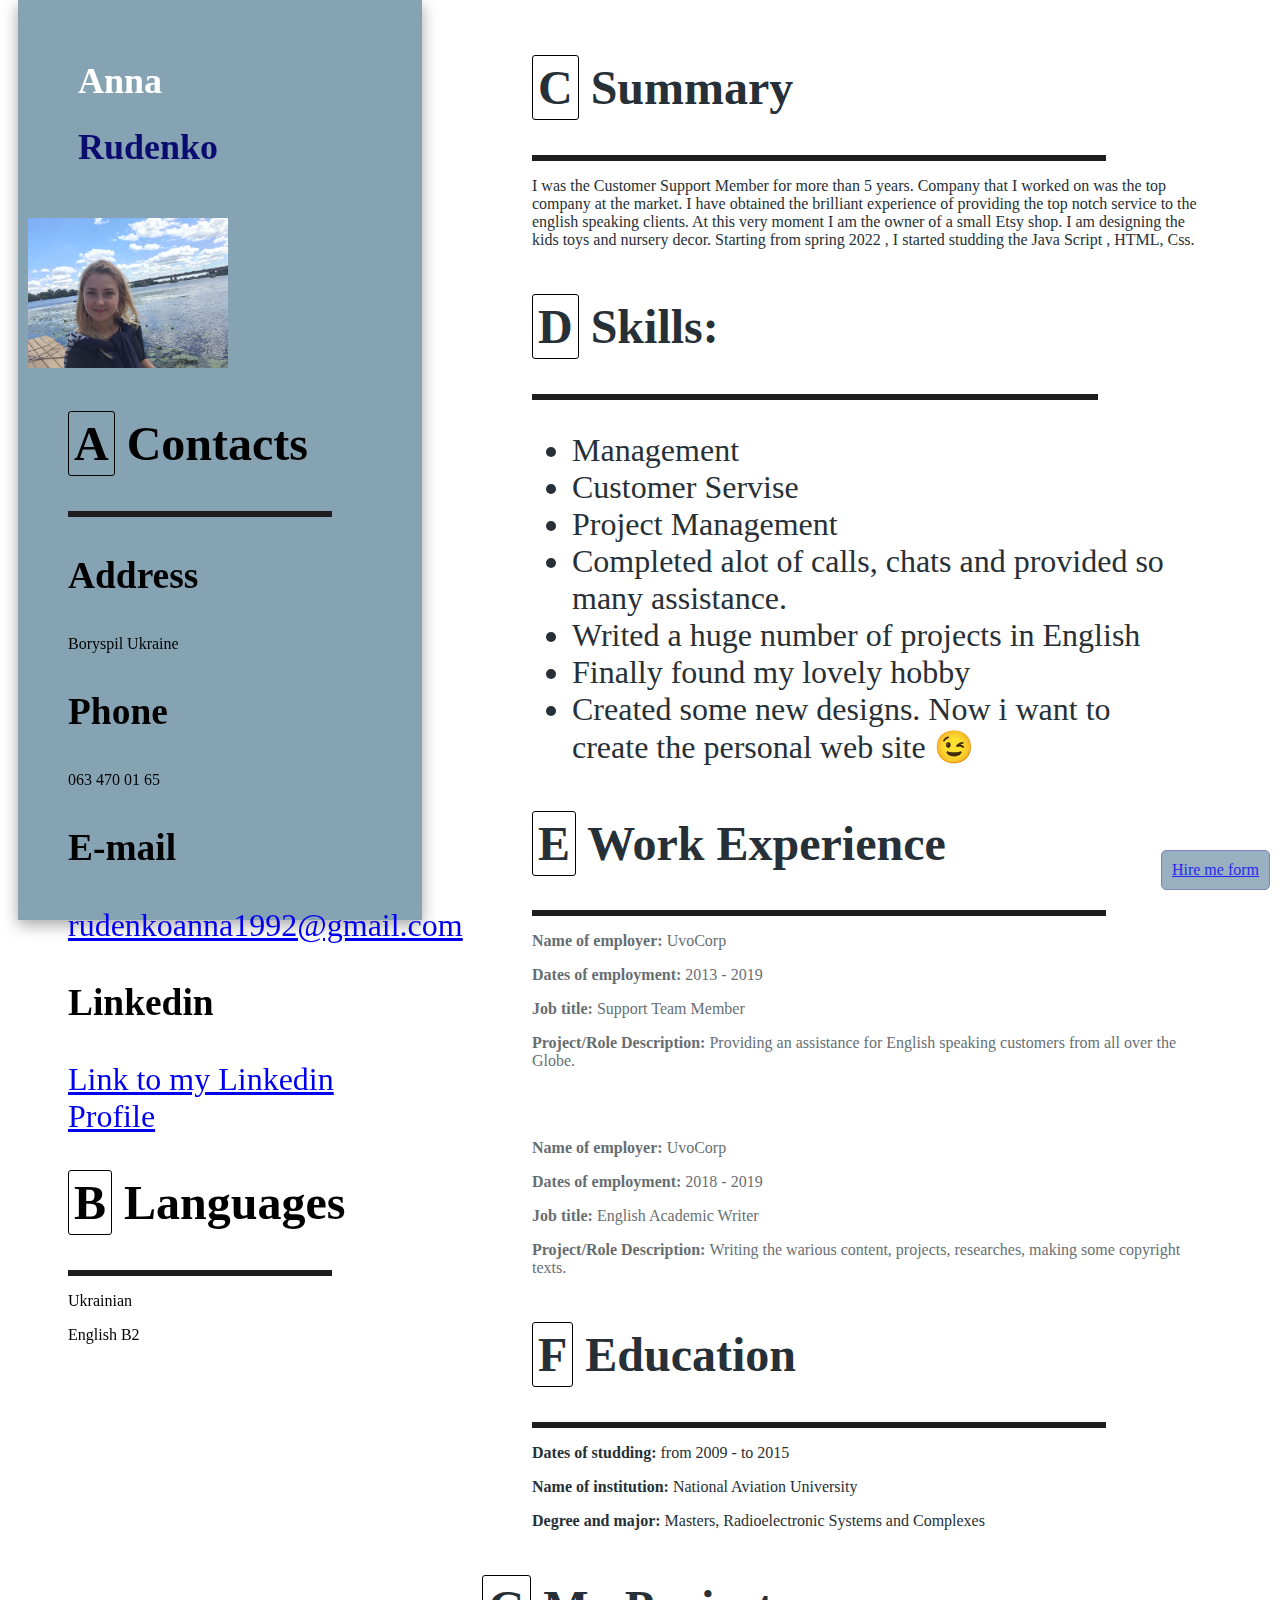
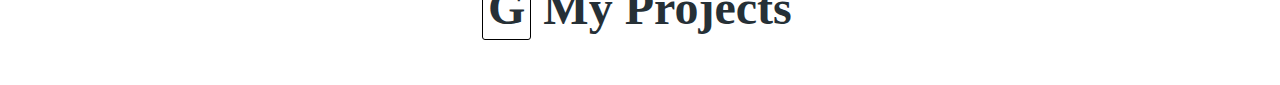
<file: index.html>
<!DOCTYPE html>
<html lang="en">
  <head>
    <meta charset="UTF-8" />
    <meta http-equiv="X-UA-Compatible" content="IE=edge" />
    <meta name="viewport" content="width=device-width, initial-scale=1.0" />
    <link rel="stylesheet" href="style.css" />
    <script src="./script.js"></script>

    <title>Document</title>
  </head>
  <body>
    <div class="main-theme">
      <div class="wrapper">
        <div class="sidebar">
          <div class="name">
            <h1 id="name">Anna</h1>
            <h1 id="surname">Rudenko</h1>
          </div>

          <img
            class="photo"
            src="/images/profile.JPG"
            alt="picture of me"
            width="200"
            onclick="toggleAnimation(this)"
          />
          <div class="minor">
            <section id="a" class="s">
              <h2><span class="navigationLetter">A</span> Contacts</h2>
            </section>
            <hr />

            <h3>Address</h3>
            <p>Boryspil Ukraine</p>

            <h3>Phone</h3>
            <p>063 470 01 65</p>

            <h3>E-mail</h3>
            <a href="mailto: rudenkoanna1992@gmail.com"
              >rudenkoanna1992@gmail.com</a
            >

            <h3>Linkedin</h3>
            <a
              href="https://www.linkedin.com/in/anna-rudenko-543540127/?original_referer="
            >
              Link to my Linkedin Profile
            </a>
            <div class="languages">
              <section id="b" class="s">
                <h2><span class="navigationLetter">B</span> Languages</h2>
              </section>

              <hr />
              <p>Ukrainian</p>
              <p>English B2</p>
            </div>
          </div>
        </div>
        <div class="main">
          <div class="summary">
            <section id="c" class="s">
              <h2><span class="navigationLetter">C</span> Summary</h2>
            </section>

            <hr />
            <p>
              I was the Customer Support Member for more than 5 years. Company
              that I worked on was the top company at the market. I have
              obtained the brilliant experience of providing the top notch
              service to the english speaking clients. At this very moment I am
              the owner of a small Etsy shop. I am designing the kids toys and
              nursery decor. Starting from spring 2022 , I started studding the
              Java Script , HTML, Css.
            </p>
          </div>
          <div class="skills">
            <section id="d" class="s">
              <h2><span class="navigationLetter">D</span> Skills:</h2>
            </section>

            <hr />
            <ul>
              <li>Management</li>
              <li>Customer Servise</li>
              <li>Project Management</li>
              <li>
                Completed alot of calls, chats and provided so many assistance.
              </li>
              <li>Writed a huge number of projects in English</li>
              <li>Finally found my lovely hobby</li>
              <li>
                Created some new designs. Now i want to create the personal web
                site 😉
              </li>
            </ul>
          </div>
          <div class="experience">
            <section id="e" class="s">
              <h2><span class="navigationLetter">E</span> Work Experience</h2>
            </section>

            <hr />
            <p><strong> Name of employer: </strong> UvoCorp</p>
            <p><strong> Dates of employment: </strong> 2013 - 2019</p>
            <p><strong> Job title: </strong> Support Team Member</p>
            <p>
              <strong> Project/Role Description: </strong> Providing an
              assistance for English speaking customers from all over the Globe.
            </p>
            <br />
            <p><strong> Name of employer: </strong> UvoCorp</p>
            <p><strong> Dates of employment: </strong> 2018 - 2019</p>
            <p><strong> Job title: </strong> English Academic Writer</p>
            <p>
              <strong> Project/Role Description: </strong> Writing the warious
              content, projects, researches, making some copyright texts.
            </p>
          </div>
          <div class="education">
            <section id="f" class="s">
              <h2><span class="navigationLetter">F</span> Education</h2>
            </section>

            <hr />
            <p><strong> Dates of studding: </strong> from 2009 - to 2015</p>
            <p>
              <strong> Name of institution: </strong> National Aviation
              University
            </p>
            <p>
              <strong> Degree and major: </strong> Masters, Radioelectronic
              Systems and Complexes
            </p>
          </div>
          <section id="projects-section">
            <section id="g" class="s">
              <h2><span class="navigationLetter">G</span> My Projects</h2>
              <ul id="projects-list"></ul>
            </section>
          </section>
        </div>
      </div>
      <footer>
        <a class="formpage" href="hire-me.html"> Hire me form </a>
      </footer>
    </div>
  </body>
</html>
</file>
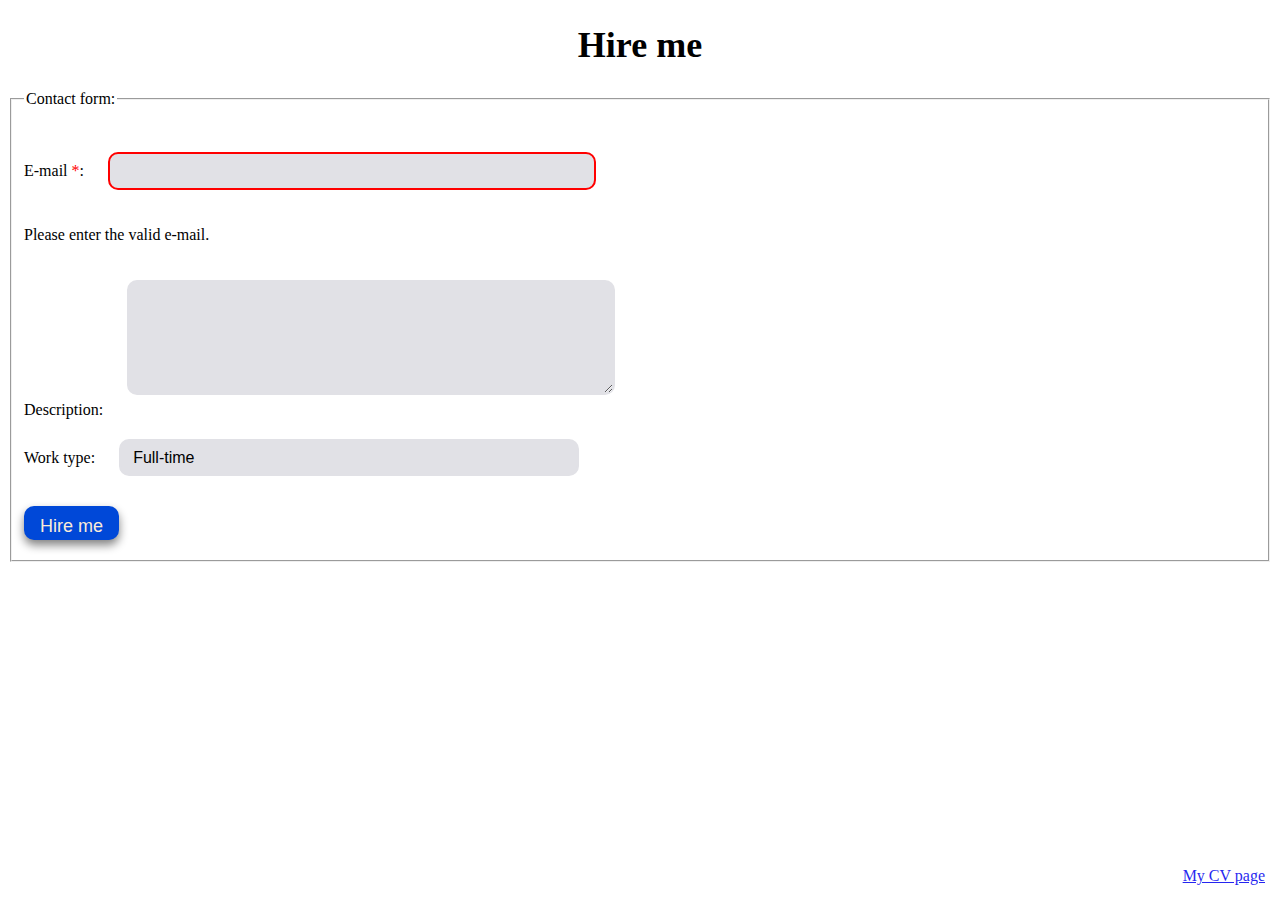
<file: form.html>
<!DOCTYPE html>
<html lang="en">
  <head>
    <meta charset="UTF-8" />
    <meta http-equiv="X-UA-Compatible" content="IE=edge" />
    <meta name="viewport" content="width=device-width, initial-scale=1.0" />
    <link rel="stylesheet" type="text/css" href="style.css" />
    <title>Form for contact</title>
    <link href="./formstyles.css" rel="stylesheet">
    
  </head>
  <body>
    <div class="mainInfo"></div>
    <h1>Hire me</h1>
    
    </div>
    <form class="contact_form" action="https://formsubmit.co/0a2d2468462cc9ef4103b6e40e189d8c" method="POST">
      <fieldset>
      <legend class="main_block">Contact form: </legend> <br/>
      <label for="email" required placeholder="Enter your e-mail here"
  
       title="Pease eneter valid e-mail address."> 
       E-mail
       <span class="req">*</span>:</label>
      <input type="email" id="email" name="email" required />
      <br/>
            <p class="error">Please enter the valid e-mail. </p>
      <label  for="message"> Description: </label>
      <textarea type="text" name="comments" rows="5" cols="20" id="message"></textarea> <br/>
      <label for="job">Work type:</label>
      <select name="work" id="job">
        <option value="full-time"> Full-time </option>
        <option value="remote"> Remote </option>
        <option value="one-time"> One-time project </option>
      </select>

      <br/>
      <input type="submit" value="Hire me">
      </label>
      </fieldset>
    </form>
<footer>
    <a class="CVpage" href="index.html"> My CV page </a>
    </footer>
  </body>
</html>
</file>
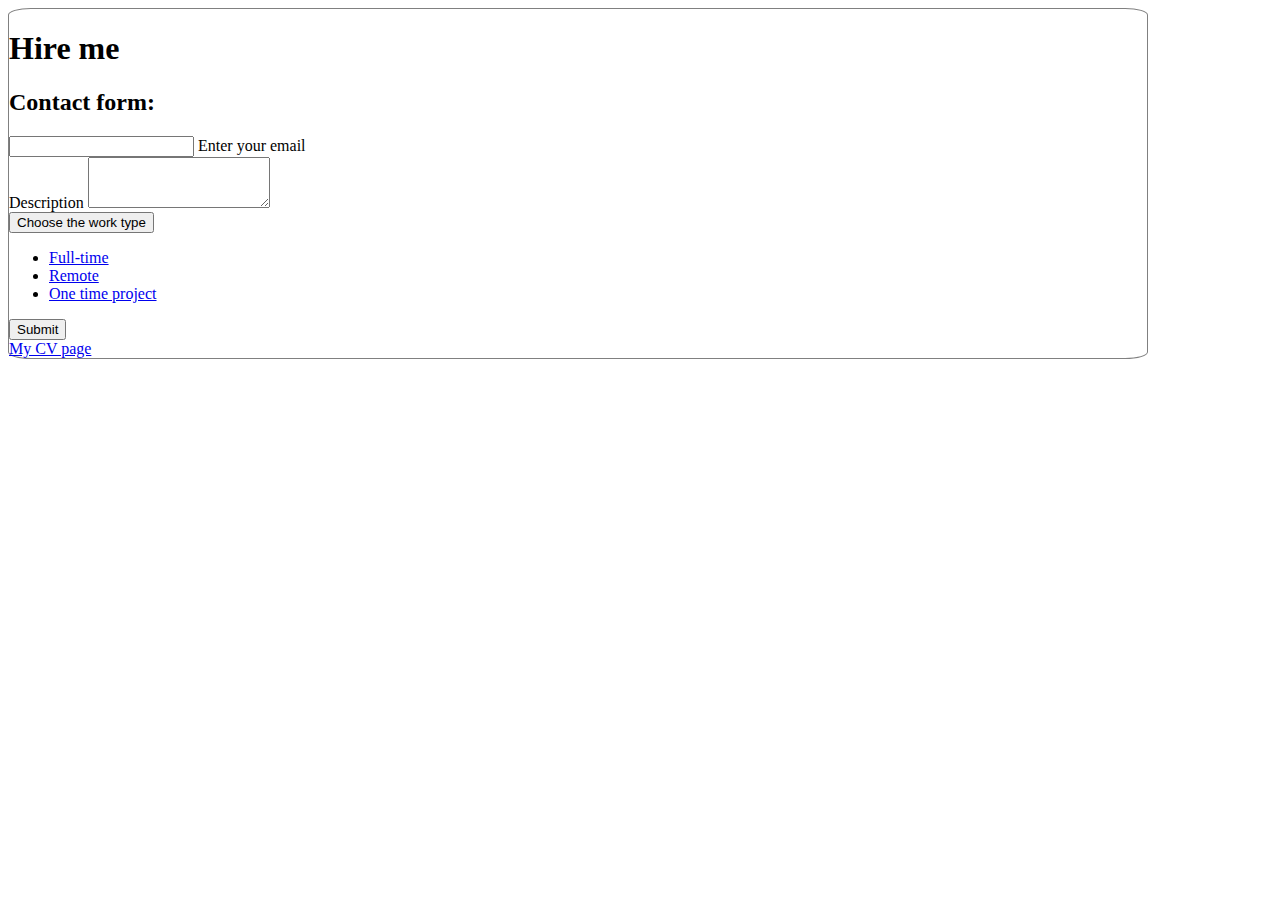
<file: hire-me.html>
<!DOCTYPE html>
<html lang="en">
  <head>
    <meta charset="UTF-8" />
    <meta http-equiv="X-UA-Compatible" content="IE=edge" />
    <meta name="viewport" content="width=device-width, initial-scale=1.0" />

    <title>Form for contact</title>
    <link
      href="https://cdn.jsdelivr.net/npm/bootstrap@5.0.2/dist/css/bootstrap.min.css"
      rel="stylesheet"
      integrity="sha384-EVSTQN3/azprG1Anm3QDgpJLIm9Nao0Yz1ztcQTwFspd3yD65VohhpuuCOmLASjC"
      crossorigin="anonymous"
    />
    <script
      src="https://cdn.jsdelivr.net/npm/bootstrap@5.0.2/dist/js/bootstrap.bundle.min.js"
      integrity="sha384-MrcW6ZMFYlzcLA8Nl+NtUVF0sA7MsXsP1UyJoMp4YLEuNSfAP+JcXn/tWtIaxVXM"
      crossorigin="anonymous"
    ></script>
  </head>
  <body>
    <div class="container">
  <div class="row">
    <div class="col d-flex align-items-center justify-content-center">
    <form  class="my-form form-control">
    <div
     class="form-outline mb-4"
      action="https://formsubmit.co/0a2d2468462cc9ef4103b6e40e189d8c"
      method="POST"
    >
      <div class="page-header text-primary">
        <h1>Hire me</h1>
      </div>
      <div class="page-header text-info">
        <h2>Contact form:</h2>
      </div>
      <div class="mb-3">
        <div class="form-outline">
  <input type="email" id="typeEmail" class="form-control" />
  <label class="form-label" for="typeEmail">Enter your email </label>
</div>

        <style>
         
          .my-form{
            border: 1px, solid, grey;
            border-radius: 2%;
             width: 90%;
  height: 90%;
  
          }
        </style>

        <div class="mb-3">
          <label for="exampleFormControlTextarea1" class="form-label"
            >Description</label
          >

          <textarea
            class="form-control"
            id="exampleFormControlTextarea1"
            rows="3"
          ></textarea>
        </div>
        <div class="dropdown">
          <button
            class="btn btn-info dropdown-toggle"
            type="button"
            id="dropdownMenuButton1"
            data-bs-toggle="dropdown"
            aria-expanded="false"
          >
            Choose the work type
          </button>
          <ul class="dropdown-menu" aria-labelledby="dropdownMenuButton1">
            <li><a class="dropdown-item" href="#">Full-time</a></li>
            <li><a class="dropdown-item" href="#">Remote</a></li>
            <li><a class="dropdown-item" href="#">One time project</a></li>
          </ul>

          <button
            type="submit"
            class="btn btn-outline-primary"
            action="https://formsubmit.co/0a2d2468462cc9ef4103b6e40e189d8c"
            method="POST"
          >
            Submit
          </button>
          </form>
          <footer>
             <div
              class="text-center p-3"
              
            >
            <a
              class="btn btn-info active"
              aria-current="page"
              href="index.html"
            >
              My CV page
            </a>
           </div>
            
            </div>
          </footer>
        </div>
      </div>
    </div>
  </div>

  </body>
</html>
</file>
<file: style.css>
.my-theme {
  --bg-color: #e5989b;
  --heads-color: #000000;
  --text-color: #47434c;
  --footer-bg-color: #ffb4a2;
  --border-main-color: #331f23;
  --footer-side-color: #47434c;
  --name-color: #ffe4d6;
  --surname-color: #59363d;
}

.main-theme {
  --bg-color: #86a3b4;
  --heads-color: #000000;
  --text-color: #263036;
  --footer-bg-color: #86a3b4;
  --border-main-color: #1e1e1e;
  --footer-side-color: rgb(110, 110, 172);
  --name-color: white;
  --surname-color: rgb(11, 11, 112);
}

.navigationLetter {
  border-radius: 3px;
  border: 1px solid black;
  padding: 5px;
}

#name {
  color: var(--name-color);
}

#surname {
  color: var(--surname-color);
}

.wrapper {
  font-family: Inter;
  font-size: 32px;
  display: grid;
  height: 100vh;
  grid-template-columns: 0.4fr 1fr;
  grid-template-areas: "sidebar" "main";
  margin: 10px;
  gap: 50px;
}

.name {
  grid-area: name;
  margin: 50px;
}

.sidebar {
  grid-area: sidebar;
  position: fixed;
  max-width: 30%;
  top: 0;
  height: 100%;
  margin-top: 0;
  padding: 10px;
  background-color: var(--bg-color);
}

.main {
  grid-area: main;
  position: absolute;
  max-width: 60%;
  top: 0;
  right: 20px;
  padding: 10px;
  color: var(--text-color);
  animation-name: slideInUp;
  animation-delay: 1s;
}

.minor {
  grid-area: minor;
  margin: 40px;
  text-align: left;
  max-width: 334px;
  animation-name: slideInUp;
  animation-delay: 0.5s;
}

.skills,
.summary,
.experience,
.education {
  margin: 50px;
}

.summary {
  grid-area: summary;
}

.education {
  grid-area: education;
}

.experience {
  grid-area: experience;
  max-width: 100%;
}

.skills {
  grid-area: skills;
  max-width: 659px;
}

img {
  grid-area: photo;
  max-width: 382px;
  max-height: 297px;
}

hr {
  max-width: 85%;
  margin-left: 0%;
  border: solid 3px var(--border-main-color);
}

p {
  font-size: 16px;
}

h1 {
  font-size: 36px;
}

footer {
  grid-area: footer;
  background-color: var(--footer-bg-color);
  border: 1px solid var(--footer-side-color);
  opacity: 0.85;
  border-radius: 5px;
  margin: 10px;
  padding: 10px;
  text-decoration: none;
  position: fixed;
  bottom: 0;
  right: 0;
  color: white;
}

@media screen and (max-width: 550px) {
  .wrapper {
    display: grid;
    grid-template-columns: 1fr;
    grid-template-rows: auto auto;
    grid-template-areas: "sidebar" "main";
    gap: 10px;
  }
  .sidebar {
    position: static;
    max-width: 100%;
    height: auto;
    margin-top: 10px;
    margin-bottom: 10px;
    padding: 10px;
  }
  .main {
    position: static;
    max-width: 100%;
    margin-top: 10px;
    margin-bottom: 10px;
    padding: 10px;
  }
  .minor {
    margin: 10px;
    max-width: 100%;
  }
}
@media screen and (min-width: 600px) {
  .sidebar {
    box-shadow: rgba(0, 0, 0, 0.35) 0px 5px 15px;
  }
  .photo {
    transition: transform 0.3s ease-out;
  }
  .photo.animate {
    transform: scale(1.5) translateX(20%);
    box-shadow: rgba(0, 0, 0, 0.7) 0px 8px 20px;
  }
}
.experience p {
  opacity: 0.7;
  transition: opacity 0.6s ease-in-out;
}

.experience p:hover {
  opacity: 1;
} /*# sourceMappingURL=style.css.map */
</file>
<file: formstyles.css>
h1,
h2,
table {
  text-align: center;
  max-width: 1024 px;
}

input,
select,
textarea,
submit,
email,
label {
  appearance: none;
}
..
.contact_form {
  display: block;
  position: fixed;
  top: 50%;
  left: 50%;
  transform: translate(-50%, -50%) scale(2);
  opacity: 0;
  animation: formAnimation 1s ease-in-out forwards 0.5s;
  width: 80%;
  height: 60%;
  box-sizing: border-box;
  border-radius: 5px;

  text-align: center;
  font-family: "Roboto", sans-serif;
  font-size: medium;
}
@keyframes formAnimation {
  from {
    transform: translate(-50%, -50%) scale(2);
    opacity: 0;
  }
  to {
    transform: translate(-50%, -50%) scale(1);
    opacity: 1;
  }
}

input,
select,
textarea,
.message {
  padding: 5px;
  border: none;
  border-radius: 5px;
  margin: 20px;
  background-color: rgb(225, 225, 230);
  max-width: 460px;
  width: 100%;
  outline: none;
}
input[type="text"]:focus {
  border: 2px solid blue;
}
input[type="submit"] {
  background-color: #0048d8;
  border-radius: 10px;
  border: none;
  box-shadow: 0px 5px 10px #828282;
  cursor: pointer;
  width: 95px;
  height: 34px;
  padding: 10px;
  margin: 10px 0;
  font-family: "Roboto", sans-serif;
  color: antiquewhite;
  font-size: large;
  text-align: center;
}
input[type="submit"]:hover {
  background-color: #002266;
}
input[type="submit"]:disabled {
  background-color: #8cacee;
}
input[type="submit"]:focus {
  background-color: white;
  border: 1px solid #0048d8;
  transition: all 0.3s ease 0s;
}
.req {
  color: red;
}

input[type="email"]:focus {
  border-color: rgb(70, 70, 224);
}

input[type="email"]:required:invalid {
  border-color: red;
}
input[type="text"],
input[type="email"],
select,
textarea {
  border: 2px solid rgb(225, 225, 230);
  font-size: 16px;
  padding: 0.5rem 0.75rem;
  border-radius: 10px;
}
input[type="email"]:required:valid {
  border-color: green;
}

select:hover {
  border-color: #0048d8;
}
footer {
  display: block;
  position: absolute;
  bottom: 0;
  right: 0;
  text-align: center;
  padding: 5px;
}
</file>
